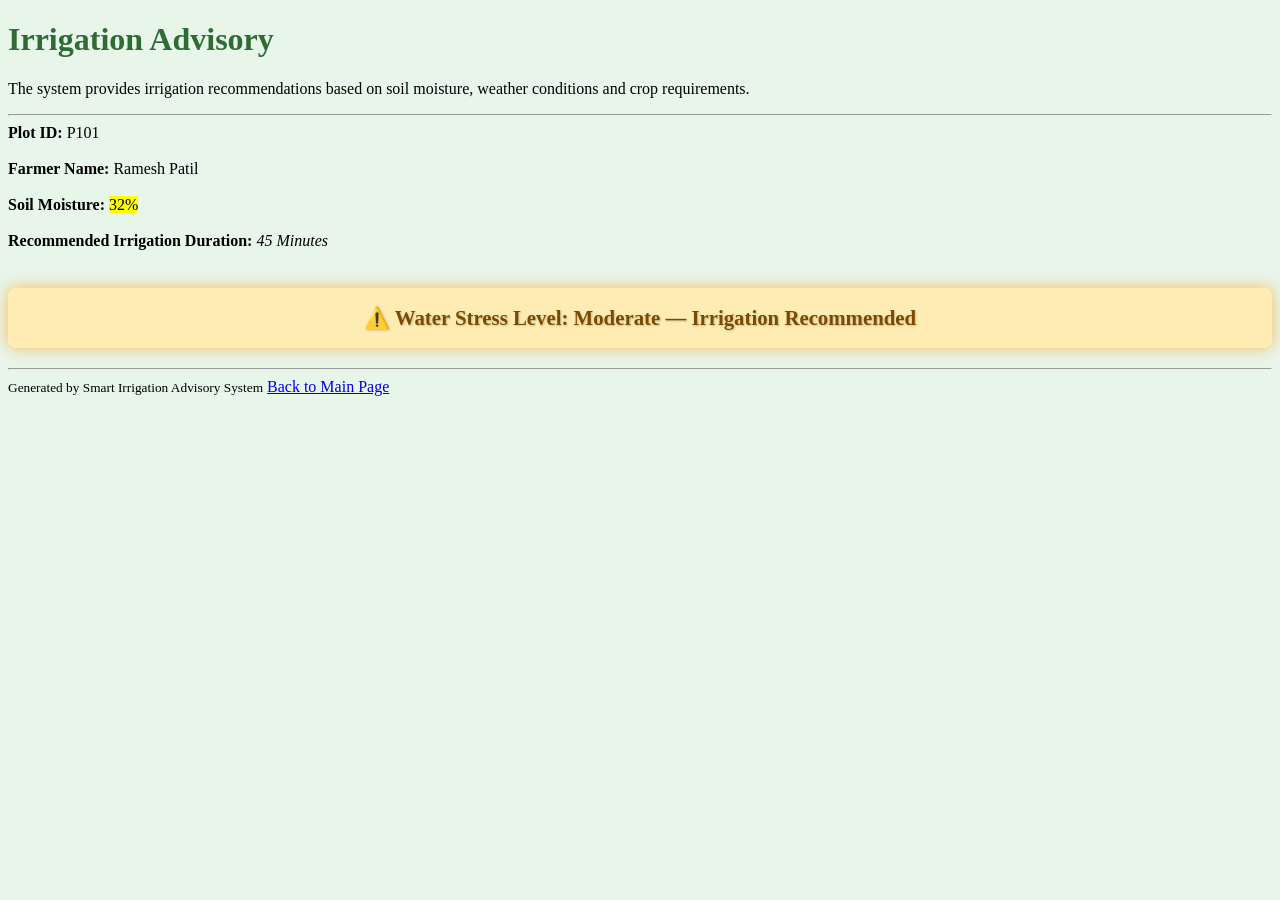
<file: advisory.html>
<!DOCTYPE html>
<html>

<head>
    <title>Irrigation Advisory</title>
    <link rel="stylesheet" href="style.css">
</head>

<body style="background-color:#e8f5e9">

    <h1>Irrigation Advisory</h1>

    <p>The system provides irrigation recommendations based on soil moisture, weather conditions and crop requirements.</p>

    <hr>

    <strong>Plot ID:</strong> P101
    <br><br>

    <strong>Farmer Name:</strong> Ramesh Patil
    <br><br>

    <strong>Soil Moisture:</strong> <mark>32%</mark>
    <br><br>

    <strong>Recommended Irrigation Duration:</strong>
    <em>45 Minutes</em>
    <br><br>

    <div class="alert-box">
        ⚠️ Water Stress Level: Moderate — Irrigation Recommended
    </div>

    <hr>

    <small>Generated by Smart Irrigation Advisory System</small>


    <a href="index.html">Back to Main Page</a>

</body>

</html>
</file>
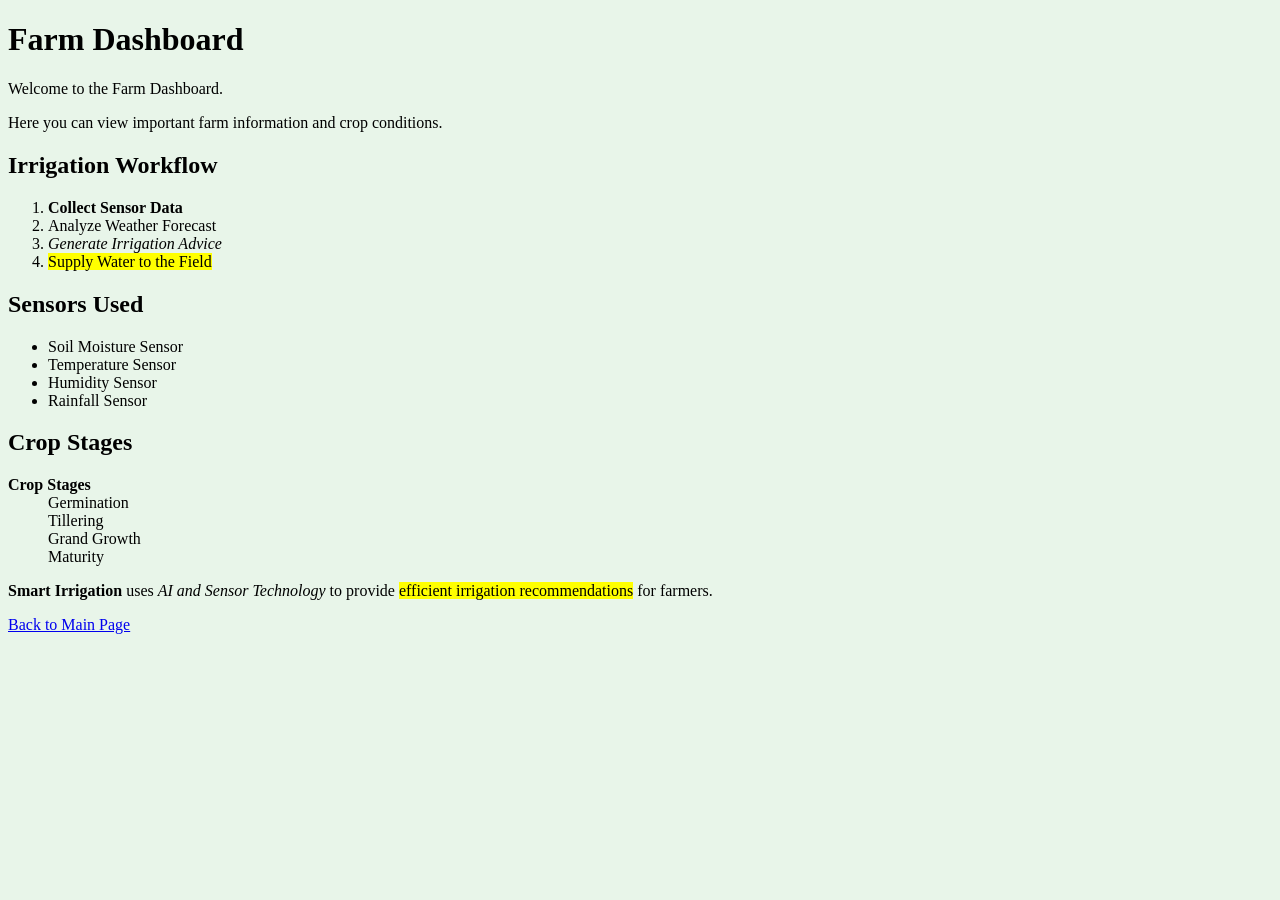
<file: farm-info.html>
<!DOCTYPE html>
<html>

<head>
    <title>Farm Dashboard</title>
</head>

<body style="background-color:#e8f5e9">

    <h1>Farm Dashboard</h1>

    <p>Welcome to the Farm Dashboard.</p>

    <p>Here you can view important farm information and crop conditions.</p>

    <h2>Irrigation Workflow</h2>

    <ol>
        <li><b>Collect Sensor Data</b></li>
        <li>Analyze Weather Forecast</li>
        <li><i>Generate Irrigation Advice</i></li>
        <li><mark>Supply Water to the Field</mark></li>
    </ol>

    <h2>Sensors Used</h2>

    <ul>
        <li>Soil Moisture Sensor</li>
        <li>Temperature Sensor</li>
        <li>Humidity Sensor</li>
        <li>Rainfall Sensor</li>
    </ul>

    <h2>Crop Stages</h2>

    <dl>
        <dt><b>Crop Stages</b></dt>
        <dd>Germination</dd>
        <dd>Tillering</dd>
        <dd>Grand Growth</dd>
        <dd>Maturity</dd>
    </dl>

    <p>
        <b>Smart Irrigation</b> uses
        <i>AI and Sensor Technology</i>
        to provide
        <mark>efficient irrigation recommendations</mark>
        for farmers.
    </p>

    <a href="index.html">Back to Main Page</a>

</body>

</html>
</file>
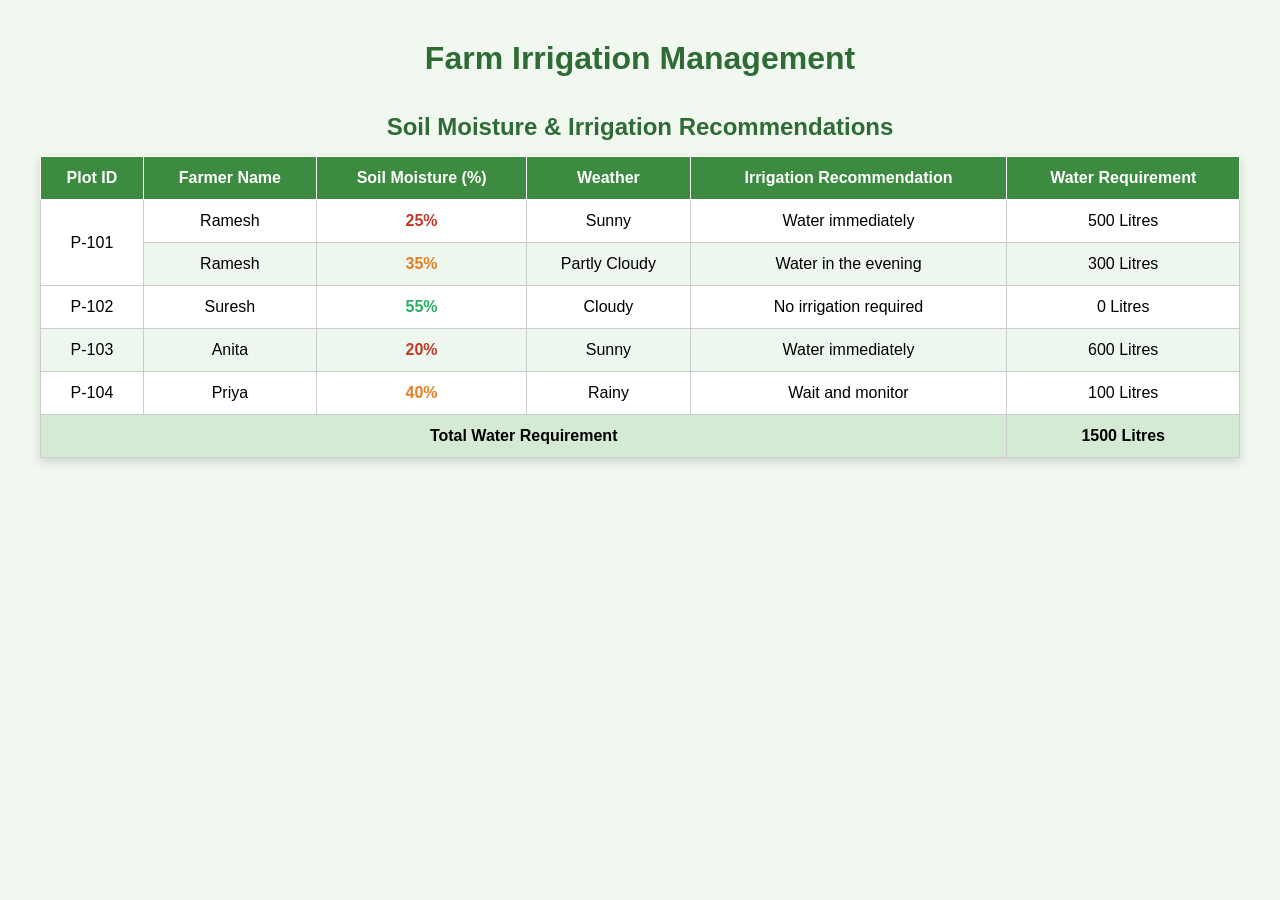
<file: irrigation-table.html>
<!DOCTYPE html>
<html lang="en">
<head>
    <meta charset="UTF-8">
    <meta name="viewport" content="width=device-width, initial-scale=1.0">
    <title>Soil Moisture & Irrigation Table</title>
    <link rel="stylesheet" href="table.css">

    <style>
        body {
            font-family: Arial, sans-serif;
            background-color: #f0f8f0;
            margin: 40px;
        }

        h1 {
            text-align: center;
            color: #2e6b35;
        }

        table {
            width: 100%;
            border-collapse: collapse;
            background-color: white;
            box-shadow: 0 4px 10px rgba(0, 0, 0, 0.15);
        }

        caption {
            caption-side: top;
            font-size: 24px;
            font-weight: bold;
            color: #2e6b35;
            padding: 15px;
        }

        th {
            background-color: #3d8b40;
            color: white;
            padding: 12px;
            border: 1px solid white;
        }

        td {
            padding: 12px;
            text-align: center;
            border: 1px solid #cccccc;
        }

        tbody tr:nth-child(even) {
            background-color: #eef7ee;
        }

        tbody tr:hover {
            background-color: #d8efd8;
        }

        .low {
            color: #c0392b;
            font-weight: bold;
        }

        .medium {
            color: #e67e22;
            font-weight: bold;
        }

        .good {
            color: #27ae60;
            font-weight: bold;
        }

        tfoot {
            background-color: #d5ead5;
            font-weight: bold;
        }
    </style>
</head>

<body>

    <h1>Farm Irrigation Management</h1>

    <table>
        <caption>Soil Moisture & Irrigation Recommendations</caption>

        <thead>
            <tr>
                <th>Plot ID</th>
                <th>Farmer Name</th>
                <th>Soil Moisture (%)</th>
                <th>Weather</th>
                <th>Irrigation Recommendation</th>
                <th>Water Requirement</th>
            </tr>
        </thead>

        <tbody>
            <tr>
                <td rowspan="2">P-101</td>
                <td>Ramesh</td>
                <td class="low">25%</td>
                <td>Sunny</td>
                <td>Water immediately</td>
                <td>500 Litres</td>
            </tr>

            <tr>
                <td>Ramesh</td>
                <td class="medium">35%</td>
                <td>Partly Cloudy</td>
                <td>Water in the evening</td>
                <td>300 Litres</td>
            </tr>

            <tr>
                <td>P-102</td>
                <td>Suresh</td>
                <td class="good">55%</td>
                <td>Cloudy</td>
                <td>No irrigation required</td>
                <td>0 Litres</td>
            </tr>

            <tr>
                <td>P-103</td>
                <td>Anita</td>
                <td class="low">20%</td>
                <td>Sunny</td>
                <td>Water immediately</td>
                <td>600 Litres</td>
            </tr>

            <tr>
                <td>P-104</td>
                <td>Priya</td>
                <td class="medium">40%</td>
                <td>Rainy</td>
                <td>Wait and monitor</td>
                <td>100 Litres</td>
            </tr>
        </tbody>

        <tfoot>
            <tr>
                <td colspan="5">Total Water Requirement</td>
                <td>1500 Litres</td>
            </tr>
        </tfoot>
    </table>

</body>
</html>
</file>
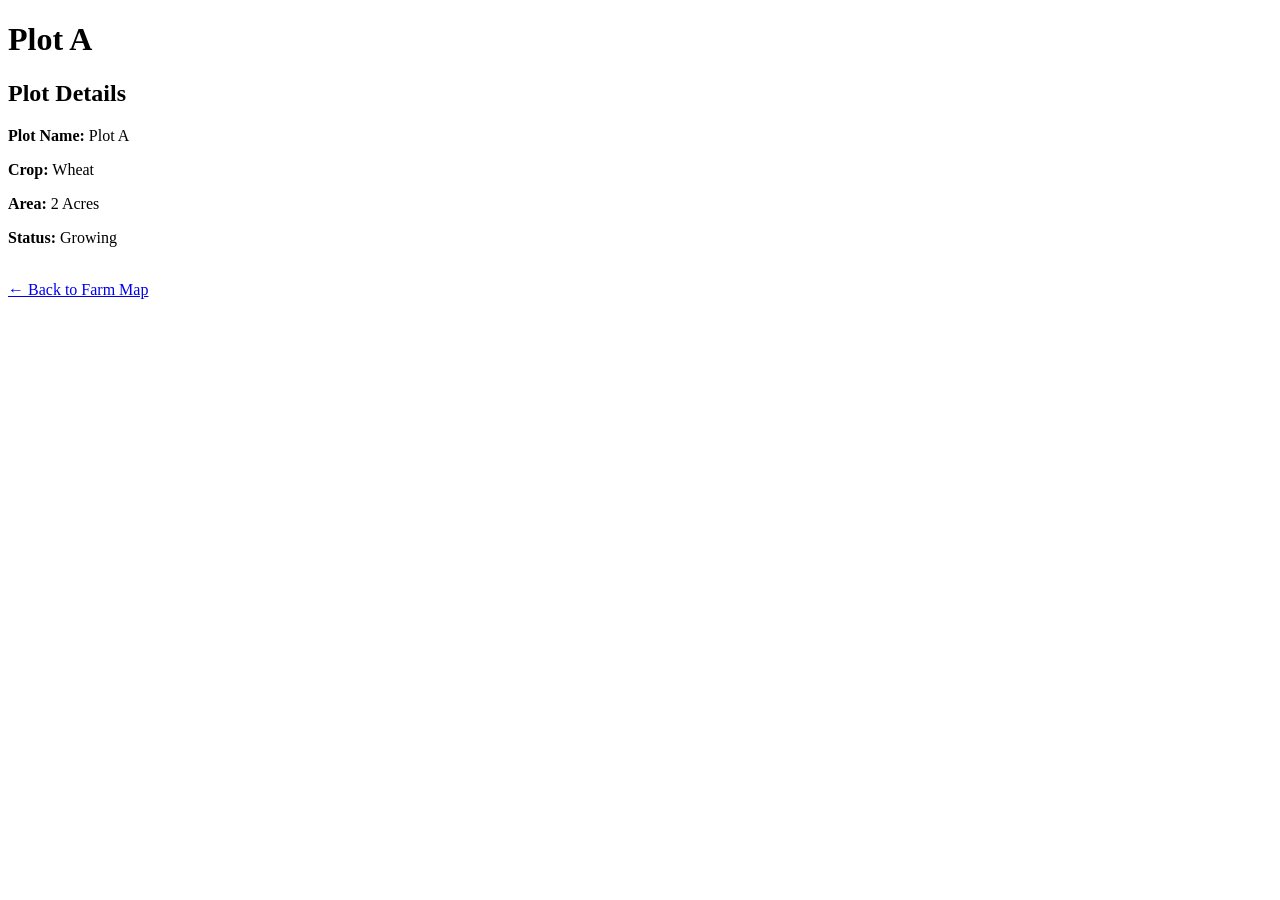
<file: plot-a.html>
<!DOCTYPE html>
<html lang="en">
<head>
    <meta charset="UTF-8">
    <meta name="viewport" content="width=device-width, initial-scale=1.0">
    <title>Plot A Details</title>
</head>
<body>

    <h1>Plot A</h1>

    <h2>Plot Details</h2>
    <p><strong>Plot Name:</strong> Plot A</p>
    <p><strong>Crop:</strong> Wheat</p>
    <p><strong>Area:</strong> 2 Acres</p>
    <p><strong>Status:</strong> Growing</p>

    <br>

    <a href="plot-map.html">← Back to Farm Map</a>

</body>
</html>
</file>
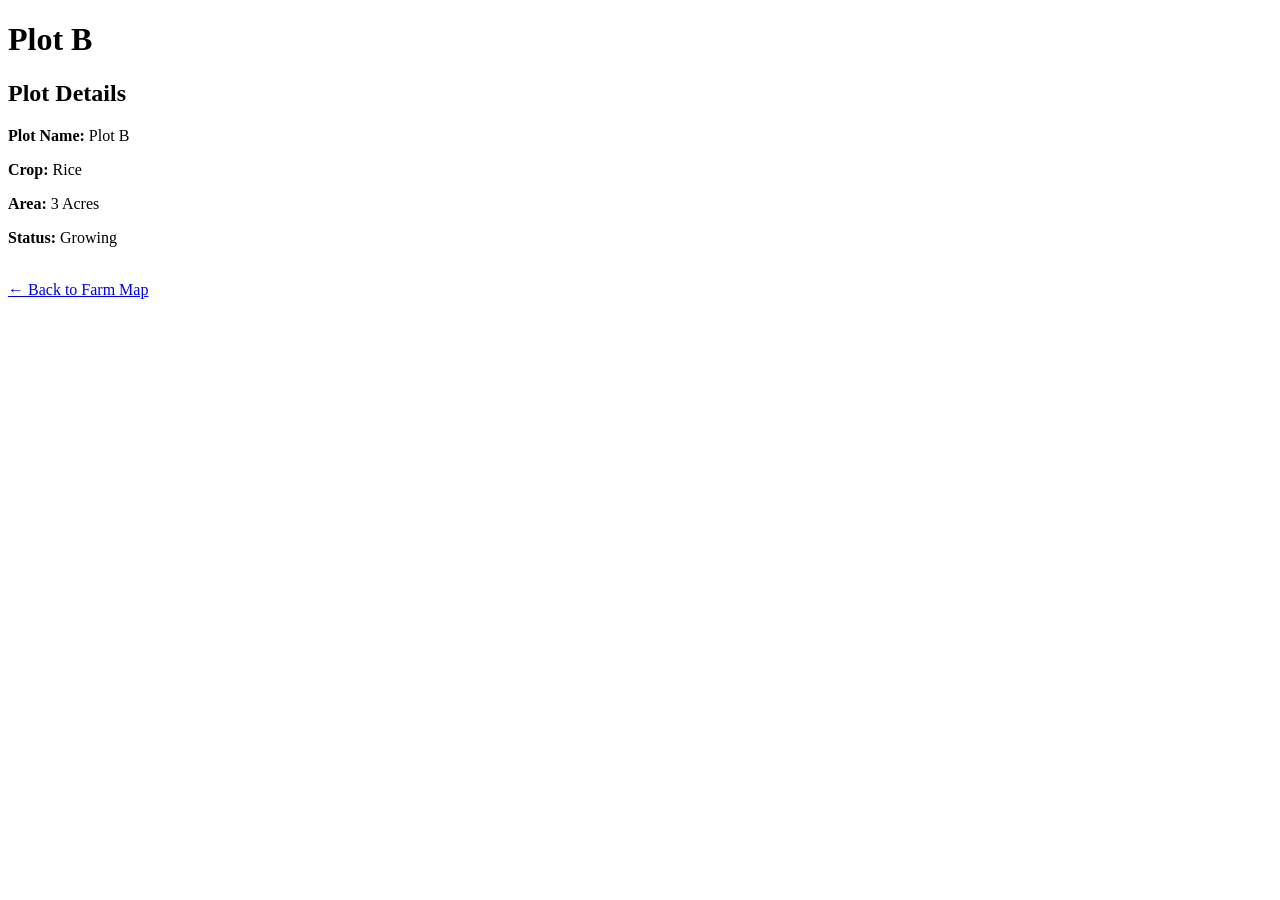
<file: plot-b.html>
<!DOCTYPE html>
<html lang="en">
<head>
    <meta charset="UTF-8">
    <meta name="viewport" content="width=device-width, initial-scale=1.0">
    <title>Plot B Details</title>
</head>
<body>

    <h1>Plot B</h1>

    <h2>Plot Details</h2>
    <p><strong>Plot Name:</strong> Plot B</p>
    <p><strong>Crop:</strong> Rice</p>
    <p><strong>Area:</strong> 3 Acres</p>
    <p><strong>Status:</strong> Growing</p>

    <br>

    <a href="plot-map.html">← Back to Farm Map</a>

</body>
</html>
</file>
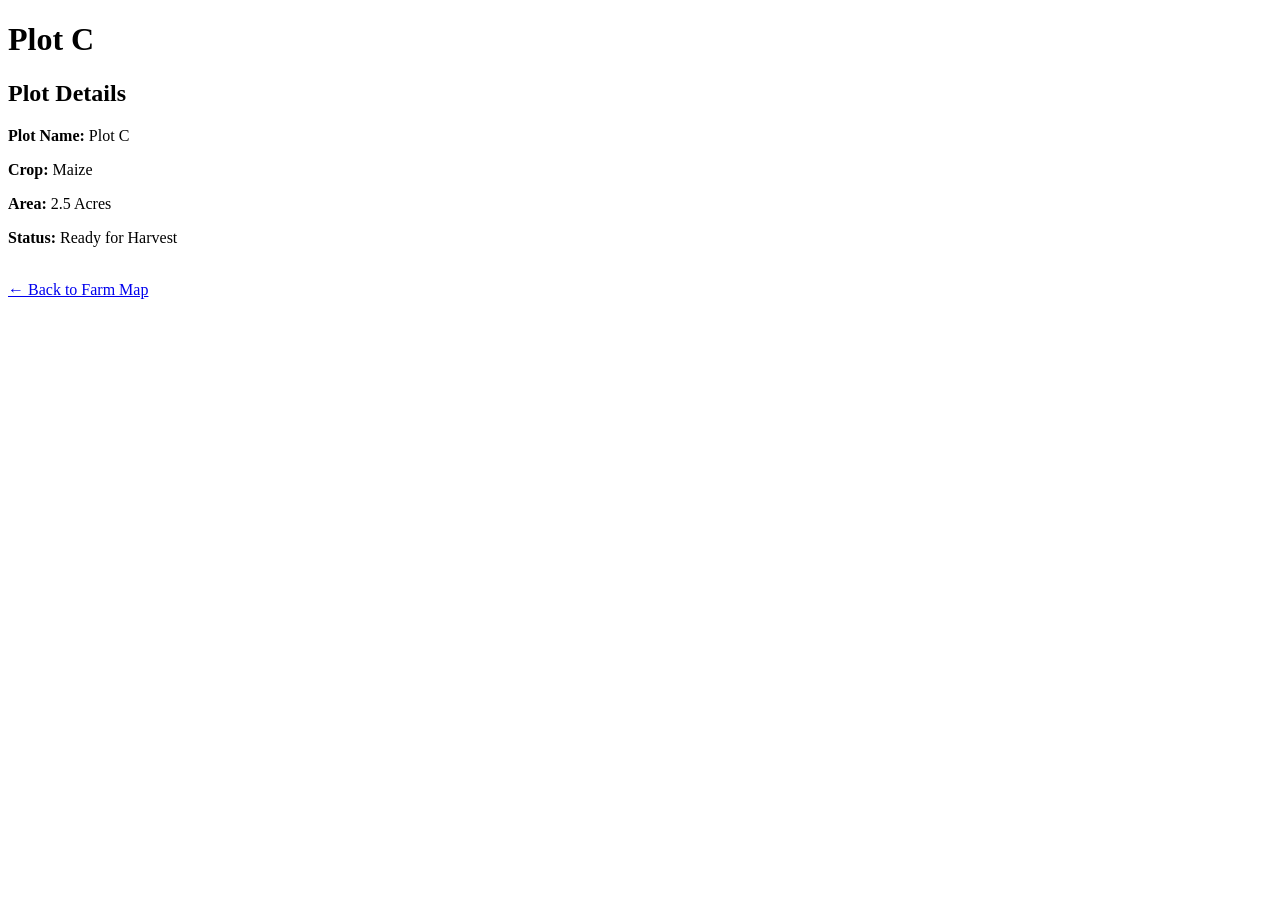
<file: plot-c.html>
<!DOCTYPE html>
<html lang="en">
<head>
    <meta charset="UTF-8">
    <meta name="viewport" content="width=device-width, initial-scale=1.0">
    <title>Plot C Details</title>
</head>
<body>

    <h1>Plot C</h1>

    <h2>Plot Details</h2>
    <p><strong>Plot Name:</strong> Plot C</p>
    <p><strong>Crop:</strong> Maize</p>
    <p><strong>Area:</strong> 2.5 Acres</p>
    <p><strong>Status:</strong> Ready for Harvest</p>

    <br>

    <a href="plot-map.html">← Back to Farm Map</a>

</body>
</html>
</file>
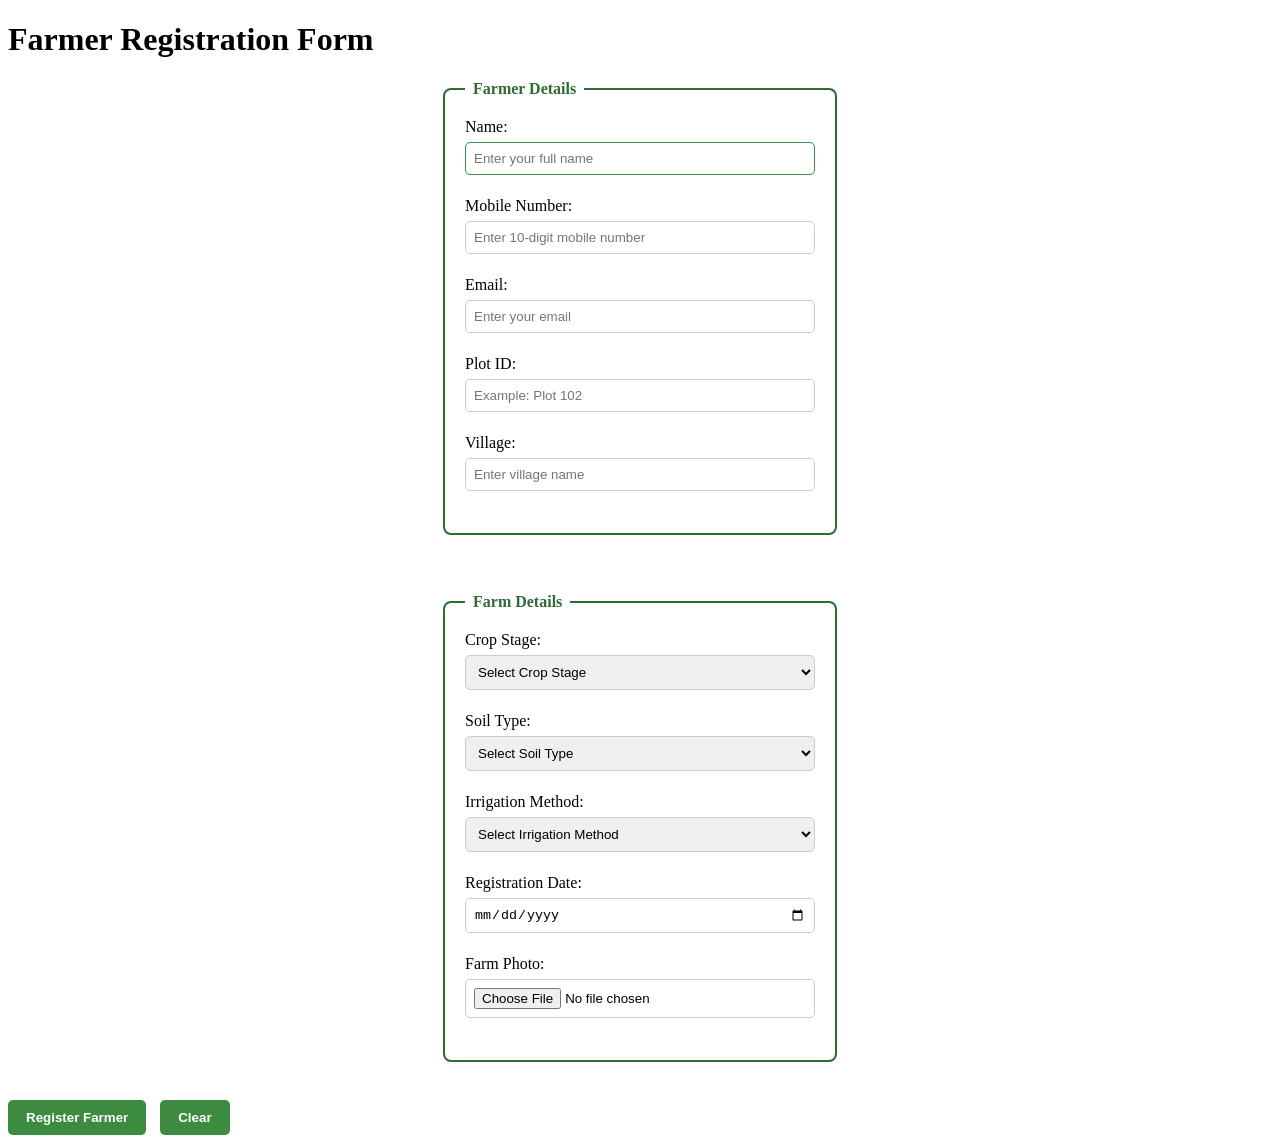
<file: registration.html>
<!DOCTYPE html>
<html>
<head>
    <title>Farmer Registration</title>
    <link rel="stylesheet" href="form.css"> 
</head>

<body>

    <h1>Farmer Registration Form</h1>

    <form id="registrationForm">

        <fieldset>
            <legend>Farmer Details</legend>

            <label for="name">Name:</label>
            <input type="text" id="name" name="name"
                   placeholder="Enter your full name"
                   required autofocus>
            <br><br>

            <label for="mobile">Mobile Number:</label>
            <input type="tel" id="mobile" name="mobile"
                   placeholder="Enter 10-digit mobile number"
                   required>
            <span id="mobileError"></span>
            <br><br>

            <label for="email">Email:</label>
            <input type="email" id="email" name="email"
                   placeholder="Enter your email"
                   required>
            <span id="emailError"></span>
            <br><br>

            <label for="plot">Plot ID:</label>
            <input type="text" id="plot" name="plot"
                   placeholder="Example: Plot 102"
                   required>
            <br><br>

            <label for="village">Village:</label>
            <input type="text" id="village" name="village"
                   placeholder="Enter village name"
                   required>
            <br><br>

        </fieldset>

        <br>

        <fieldset>
            <legend>Farm Details</legend>

            <label for="stage">Crop Stage:</label>
            <select id="stage" name="stage" required>
                <option value="">Select Crop Stage</option>
                <option value="germination">Germination</option>
                <option value="vegetative">Vegetative</option>
                <option value="flowering">Flowering</option>
                <option value="maturity">Maturity</option>
                <option value="harvesting">Harvesting</option>
            </select>
            <br><br>

            <label for="soil">Soil Type:</label>
            <select id="soil" name="soil" required>
                <option value="">Select Soil Type</option>
                <option value="black">Black Soil</option>
                <option value="alluvial">Alluvial Soil</option>
                <option value="red">Red Soil</option>
                <option value="sandy">Sandy Soil</option>
                <option value="loamy">Loamy Soil</option>
            </select>
            <br><br>

            <label for="irrigation">Irrigation Method:</label>
            <select id="irrigation" name="irrigation" required>
                <option value="">Select Irrigation Method</option>
                <option value="drip">Drip Irrigation</option>
                <option value="sprinkler">Sprinkler Irrigation</option>
                <option value="flood">Flood Irrigation</option>
                <option value="furrow">Furrow Irrigation</option>
            </select>
            <br><br>

            <label for="date">Registration Date:</label>
            <input type="date" id="date" name="date" required>
            <br><br>

            <label for="photo">Farm Photo:</label>
            <input type="file" id="photo" name="photo"
                   accept="image/*"
                   required>
            <br><br>

        </fieldset>

        <br>

        <input type="submit" value="Register Farmer">
        <input type="reset" value="Clear">

    </form>

    <script>
        document.getElementById("registrationForm").addEventListener("submit", function(event) {

            let mobile = document.getElementById("mobile").value.trim();
            let email = document.getElementById("email").value.trim();

            let valid = true;

            document.getElementById("mobileError").innerHTML = "";
            document.getElementById("emailError").innerHTML = "";

            if (!/^[6-9][0-9]{9}$/.test(mobile)) {
                document.getElementById("mobileError").innerHTML =
                    " Enter a valid 10-digit Indian mobile number";
                valid = false;
            }

            if (!/^[^\s@]+@[^\s@]+\.[^\s@]+$/.test(email)) {
                document.getElementById("emailError").innerHTML =
                    " Enter a valid email address";
                valid = false;
            }

            if (!valid) {
                event.preventDefault();
            }
        });
    </script>

</body>
</html>
</file>
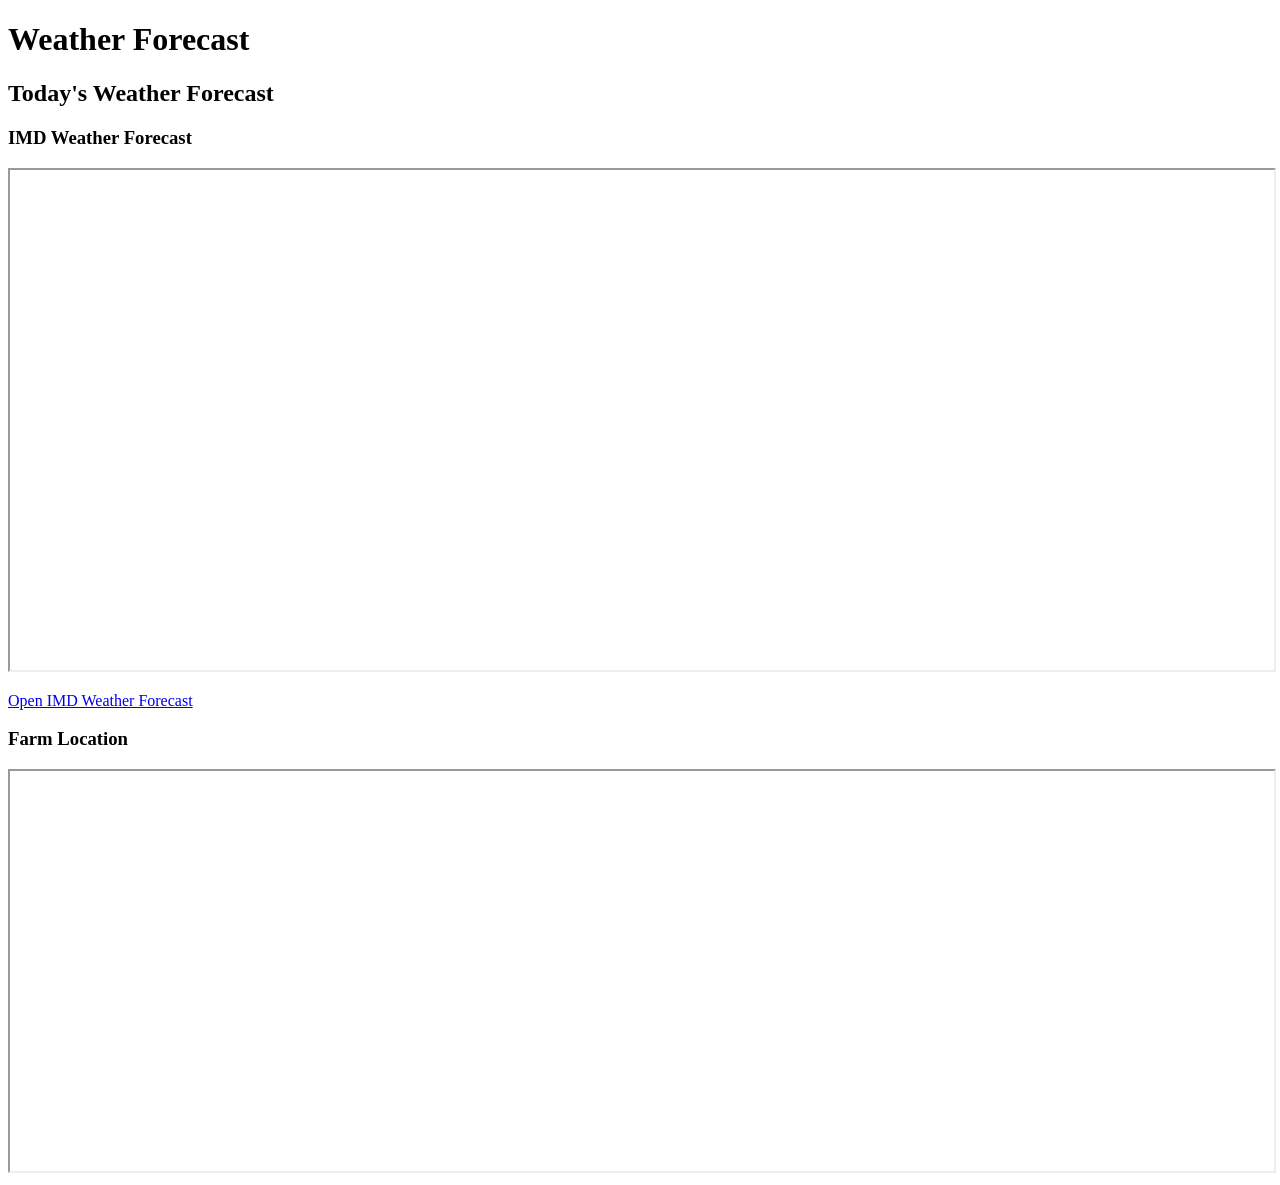
<file: weather.html>
<!DOCTYPE html>
<html>

<head>
    <title>Weather Forecast</title>
</head>

<body>

    <h1>Weather Forecast</h1>

    <section>
        <h2>Today's Weather Forecast</h2>

        <h3>IMD Weather Forecast</h3>

        <iframe
            src="https://mausam.imd.gov.in/"
            width="100%"
            height="500"
            title="IMD Weather Forecast">
        </iframe>

        <p>
            <a href="https://mausam.imd.gov.in/" target="_blank">
                Open IMD Weather Forecast
            </a>
        </p>

        <h3>Farm Location</h3>

        <iframe
            src="https://www.google.com/maps?q=K.J.%20Somaiya%20Institute%20of%20Applied%20Agricultural%20Research%2C%20Sameerwadi%2C%20Karnataka&output=embed"
            width="100%"
            height="400"
            title="Farm Location">
        </iframe>

    </section>

</body>

</html>
</file>
<file: style.css>
<header id="home" style="background-color:#3d8b40; padding:25px 20px; border:3px solid #2e6b35;">

    <h1 style="color:#ffffff; margin:0;">Smart Irrigation Advisory System</h1>

    <p style="text-align:center; color:#eafaf1; font-style:italic;">Smart Irrigation using AI &amp; Sensor Technology</p>

    <p style="text-align:center; color:#eafaf1;">This system uses AI and sensor technology to provide smart irrigation recommendations.</p>

    <h2 style="color:#ffffff;">K.J. Somaiya Applied Agricultural Research</h2>

    <h3 style="color:#eafaf1;">Agriculture Portal</h3>

    <img src="https://images.unsplash.com/photo-1625246333195-78d9c38ad449"
         width="400"
         height="250"
         alt="Smart Irrigation Agriculture Farm">

    <p style="text-align:center; color:#ffffff;">Current Crop Season: <b>Monsoon 2026</b></p>

</header>

body {
    font-family: Arial, sans-serif;
    background-color: #e8f5e9;
}

h1, h2, h3 {
    color: #2e6b35;
}

footer {
    background-color: #2e6b35;
    color: #ffffff;
    text-align: center;
    padding: 15px;
}

aside {
    border: 1px solid #cccccc;
    box-shadow: 3px 3px 10px rgba(0, 0, 0, 0.15);
    padding: 18px;
    border-radius: 10px;
    background-color: #ffffff;
    margin: 20px;
    max-width: 250px;
}

aside h3 {
    color: #2e6b35;
    margin-top: 0;
}

section {
    display: flex;
    flex-wrap: wrap;
    gap: 20px;
    padding: 20px;
}

article {
    display: inline-block;
    width: 250px;
    margin: 10px;
    padding: 16px;
    border: 1px solid #cccccc;
    border-radius: 8px;
    background-color: #ffffff;
    box-shadow: 2px 2px 8px rgba(0, 0, 0, 0.12);
    text-align: center;
}

article h2 {
    margin-top: 0;
}

.alert-box {
    background-color: #ffecb3;
    color: #7a4a00;
    font-size: 1.3em;
    font-weight: bold;
    text-align: center;
    padding: 18px;
    margin: 20px 0;
    border-radius: 8px;
    text-shadow: 1px 1px 2px rgba(0, 0, 0, 0.2);
    box-shadow: 0 0 15px rgba(255, 152, 0, 0.6);
    animation: glow 1.5s infinite alternate;
}

@keyframes glow {
    from {
        box-shadow: 0 0 8px rgba(255, 152, 0, 0.5);
    }
    to {
        box-shadow: 0 0 25px rgba(255, 152, 0, 1);
    }
}
</file>
<file: table.css>
body {
    font-family: Arial, sans-serif;
    background-color: #f0f8f0;
    margin: 40px;
}

h1 {
    text-align: center;
    color: #2e6b35;
}

table {
    width: 100%;
    border-collapse: collapse;
    background-color: white;
    box-shadow: 0 4px 10px rgba(0, 0, 0, 0.15);
}

caption {
    caption-side: top;
    font-size: 24px;
    font-weight: bold;
    color: #2e6b35;
    padding: 15px;
}

th {
    background-color: #3d8b40;
    color: white;
    padding: 12px;
    border: 1px solid white;
}

td {
    padding: 12px;
    text-align: center;
    border: 1px solid #cccccc;
}

tbody tr:nth-child(even) {
    background-color: #eef7ee;
}

tbody tr:hover {
    background-color: #d8efd8;
}

.low {
    color: #c0392b;
    font-weight: bold;
}

.medium {
    color: #e67e22;
    font-weight: bold;
}

.good {
    color: #27ae60;
    font-weight: bold;
}

tfoot {
    background-color: #d5ead5;
    font-weight: bold;
}
</file>
<file: form.css>
/* ===== Task 8: Style Registration Form ===== */
fieldset {
    width: 350px;
    margin: 20px auto;
    padding: 20px;
    border: 2px solid #2e6b35;
    border-radius: 8px;
    background-color: #ffffff;
}

legend {
    font-weight: bold;
    color: #2e6b35;
    padding: 0 8px;
}

input[type="text"],
input[type="tel"],
input[type="email"],
input[type="date"],
input[type="file"],
select {
    width: 100%;
    padding: 8px;
    margin: 6px 0 4px 0;
    border: 1px solid #cccccc;
    border-radius: 5px;
    box-sizing: border-box;
    transition: border-color 0.3s ease;
}

input:focus,
select:focus {
    border-color: #3d8b40;
    outline: none;
}

input[type="submit"],
input[type="reset"] {
    background-color: #3d8b40;
    color: #ffffff;
    border: none;
    padding: 10px 18px;
    border-radius: 5px;
    cursor: pointer;
    font-weight: bold;
    margin-right: 10px;
    transition: background-color 0.3s ease;
}

input[type="submit"]:hover,
input[type="reset"]:hover {
    background-color: #2e6b35;
}

#mobileError,
#emailError {
    color: #c0392b;
    font-size: 0.9em;
    font-weight: bold;
}
</file>
